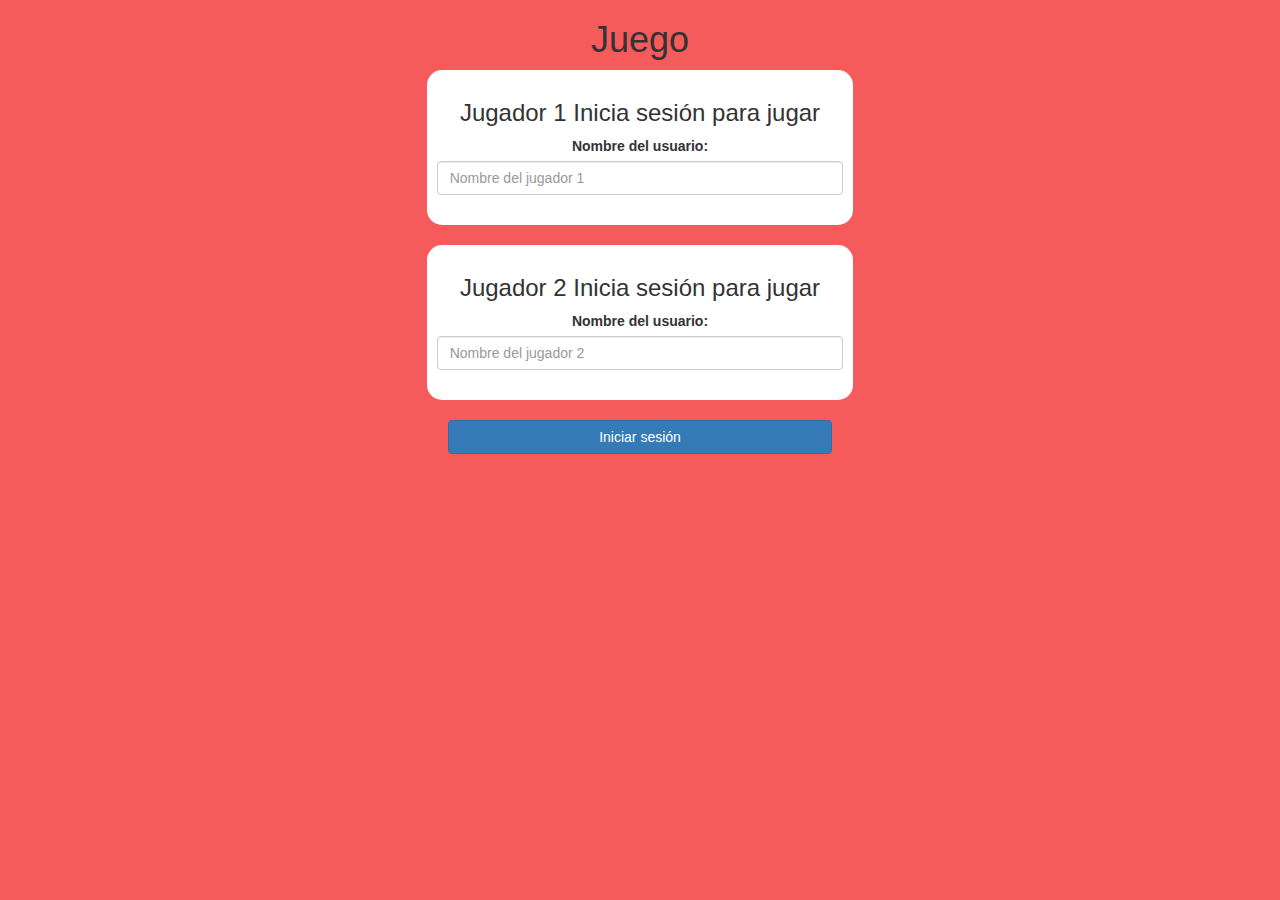
<file: index.html>
<!DOCTYPE html>
<html>
<head>
	<title>Adivina la palabra</title>

<meta name="viewport" content="width=device-width, initial-scale=1">
<link rel="stylesheet" href="https://maxcdn.bootstrapcdn.com/bootstrap/3.4.0/css/bootstrap.min.css">
<script src="https://ajax.googleapis.com/ajax/libs/jquery/3.4.1/jquery.min.js"></script>
<script src="https://maxcdn.bootstrapcdn.com/bootstrap/3.4.0/js/bootstrap.min.js"></script>

<link rel="stylesheet" type="text/css" href="game.css">

<script src="game_login.js"></script>
</head>
<body>

<center>
	<h1>Juego</h1>

	<div class="col-lg-4 col-sm-8 col-xs-11 login_div1">
		<h3>Jugador 1 Inicia sesión para jugar</h3>
		<label >Nombre del usuario:</label>
		 <input type="text" id="player1_name_input" class="form-control" placeholder="Nombre del jugador 1">
		 <br>
	</div>
<br>
	<div class="col-lg-4 col-sm-8 col-xs-11 login_div2">
		<h3 >Jugador 2 Inicia sesión para jugar</h3>
		  <label >Nombre del usuario:</label>
		 <input type="text" id="player2_name_input" class="form-control" placeholder="Nombre del jugador 2">
		<br>
	</div>
	<br>
		<button style="width:30%" class="btn btn-primary" onclick="addUser()">Iniciar sesión</button>
</center>

</body>

</html>
</file>
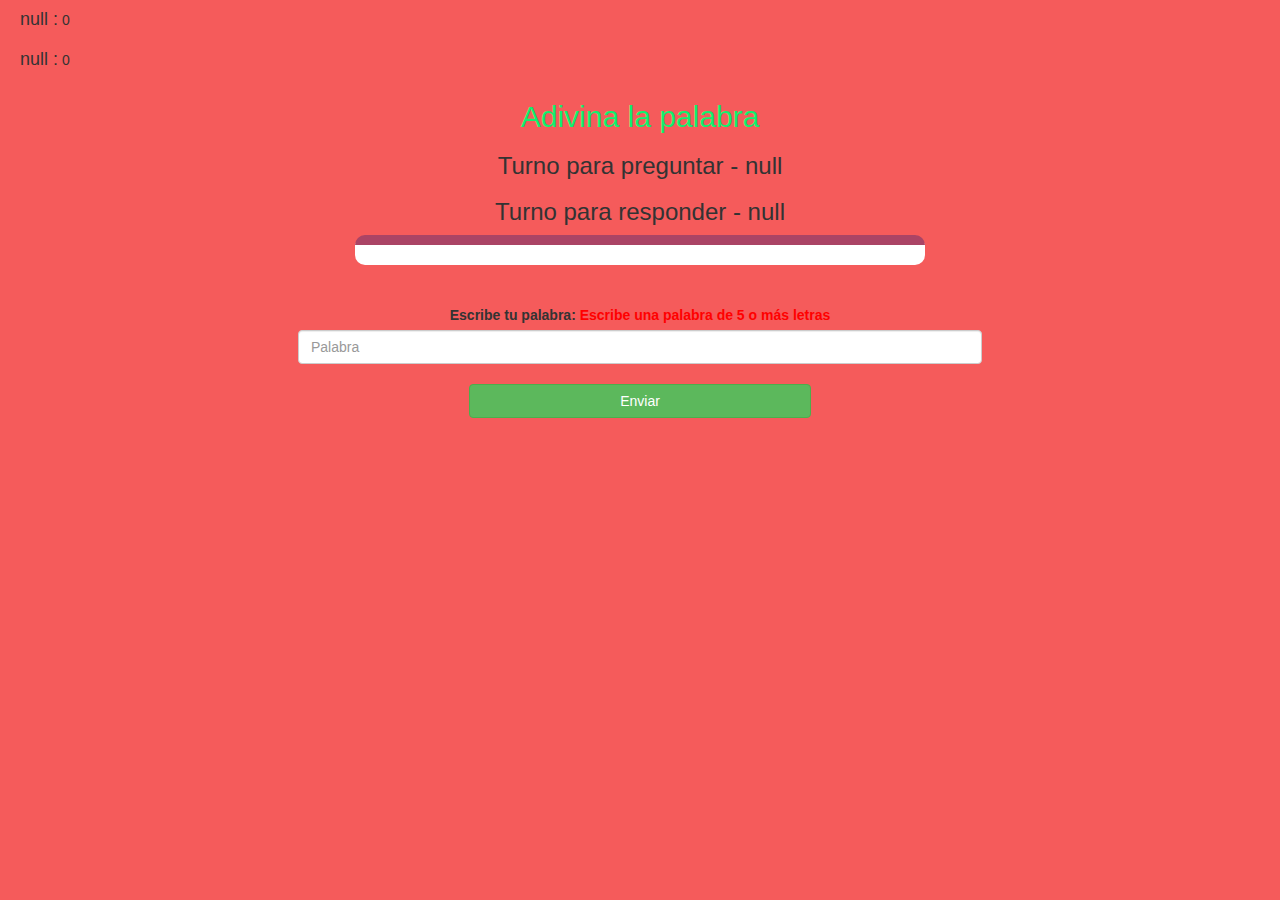
<file: game_page.html>
<!DOCTYPE html>
<html>
<head>
	<title>Adivina la palabra</title>

<meta name="viewport" content="width=device-width, initial-scale=1">
<link rel="stylesheet" href="https://maxcdn.bootstrapcdn.com/bootstrap/3.4.0/css/bootstrap.min.css">
<script src="https://ajax.googleapis.com/ajax/libs/jquery/3.4.1/jquery.min.js"></script>
<script src="https://maxcdn.bootstrapcdn.com/bootstrap/3.4.0/js/bootstrap.min.js"></script>
<link rel="stylesheet" type="text/css" href="game.css">
</head>
<body>

<h4 id="player1_name"></h4> <span id="player1_score"></span>
<br>
<h4 id="player2_name"></h4> <span id="player2_score"></span>

<div class="container">
	<center>
		<h2 style="color: rgb(17, 240, 110);">Adivina la palabra</h2>
		<h3 id="player_question"></h3>
		<h3 id="player_answer"></h3>
		<div id="output" class="col-lg-6"> </div>
		<br>
		<br>
		<label>Escribe tu palabra: <b style="color: red">Escribe una palabra de 5 o más letras</b></label>
		<input type="text" id="word" class="form-control" placeholder="Palabra">
		<br>
		<button onclick="send()" class="btn btn-success" style="width: 30%;">Enviar</button>
	</center>
</div>

<script src="game_page.js"></script>
</body>
</html>
</file>
<file: game.css>
body
{
	background: rgb(245, 91, 91);
}

	.login_div1 , .login_div2
	{
		background: white;
		padding: 10px;
		float: none;
		border-radius: 15px;
	}


#player1_name , #player2_name
{
	display: inline-block;
	margin-left: 20px;
}
#word
{
	width: 60%;
}
#word_display
{
	letter-spacing: 5px;
}
#output
{
background: white;
border-radius: 10px;
border-top: 10px solid #AA4465;
padding: 10px;
float: none;
text-align: left;
}
</file>
